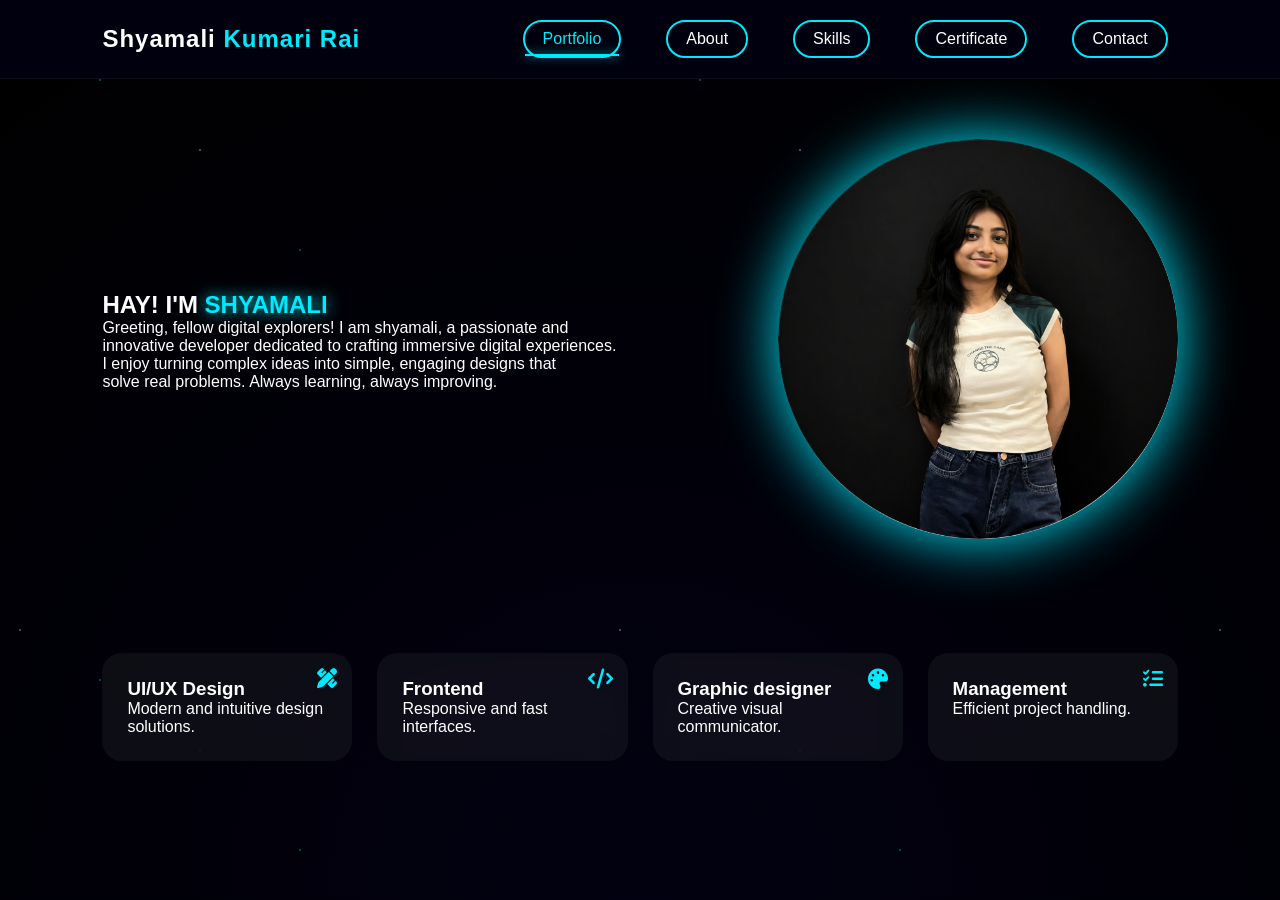
<file: index.html>
<!DOCTYPE html>
<html lang="en">
<head>
  <meta charset="UTF-8">
  <meta name="viewport" content="width=device-width, initial-scale=1.0">
  <title>Shyamali Kumari Rai - Portfolio</title>
  <link rel="stylesheet" href="https://cdnjs.cloudflare.com/ajax/libs/font-awesome/6.5.0/css/all.min.css">
  <link rel="stylesheet" href="css/main.css">
  <link rel="stylesheet" href="style.css">
</head>
<body>

<div class="stars"></div>
<div class="stars2"></div>
<div class="stars3"></div>

<!-- NAVBAR -->
<header>
  <div class="logo">Shyamali <span>Kumari Rai</span></div>
  <nav>
    <a href="index.html" class="active">Portfolio</a>
    <a href="about.html">About</a>
    <a href="skills.html">Skills</a>
    <a href="certificate.html">Certificate</a>
    <a href="contact.html">Contact</a>
  </nav>
</header>

<!-- HERO SECTION -->
<section class="hero">
  <div class="hero-text">
    <h1>HAY! I'M <span>SHYAMALI</span><br></h1>
    <p>Greeting, fellow digital explorers! I am shyamali, a passionate and </p>
    <p>innovative developer dedicated to crafting immersive digital experiences.</p>
    <p>I enjoy turning complex ideas into simple, engaging designs that</p>
    <p>solve real problems. Always learning, always improving.</p>


  </div>

  <div class="hero-img">
    <img src="assets/profile.png" alt="profile">
  </div>
</section>
<div class="cards">

  <div class="card">
    <div class="icon"><i class="fas fa-pencil-ruler"></i></div>
    <h3>UI/UX Design</h3>
    <p>Modern and intuitive design solutions.</p>
  </div>

  <div class="card">
    <div class="icon"><i class="fas fa-code"></i></div>
    <h3>Frontend</h3>
    <p>Responsive and fast interfaces.</p>
  </div>

  <div class="card">
    <div class="icon"><i class="fas fa-palette"></i></div>
    <h3>Graphic designer</h3>
    <p>Creative visual communicator.</p>
  </div>

  <div class="card">
    <div class="icon"><i class="fas fa-tasks"></i></div>
    <h3>Management</h3>
    <p>Efficient project handling.</p>
  </div>

</div>
 </script>
</body>
</html>
</file>
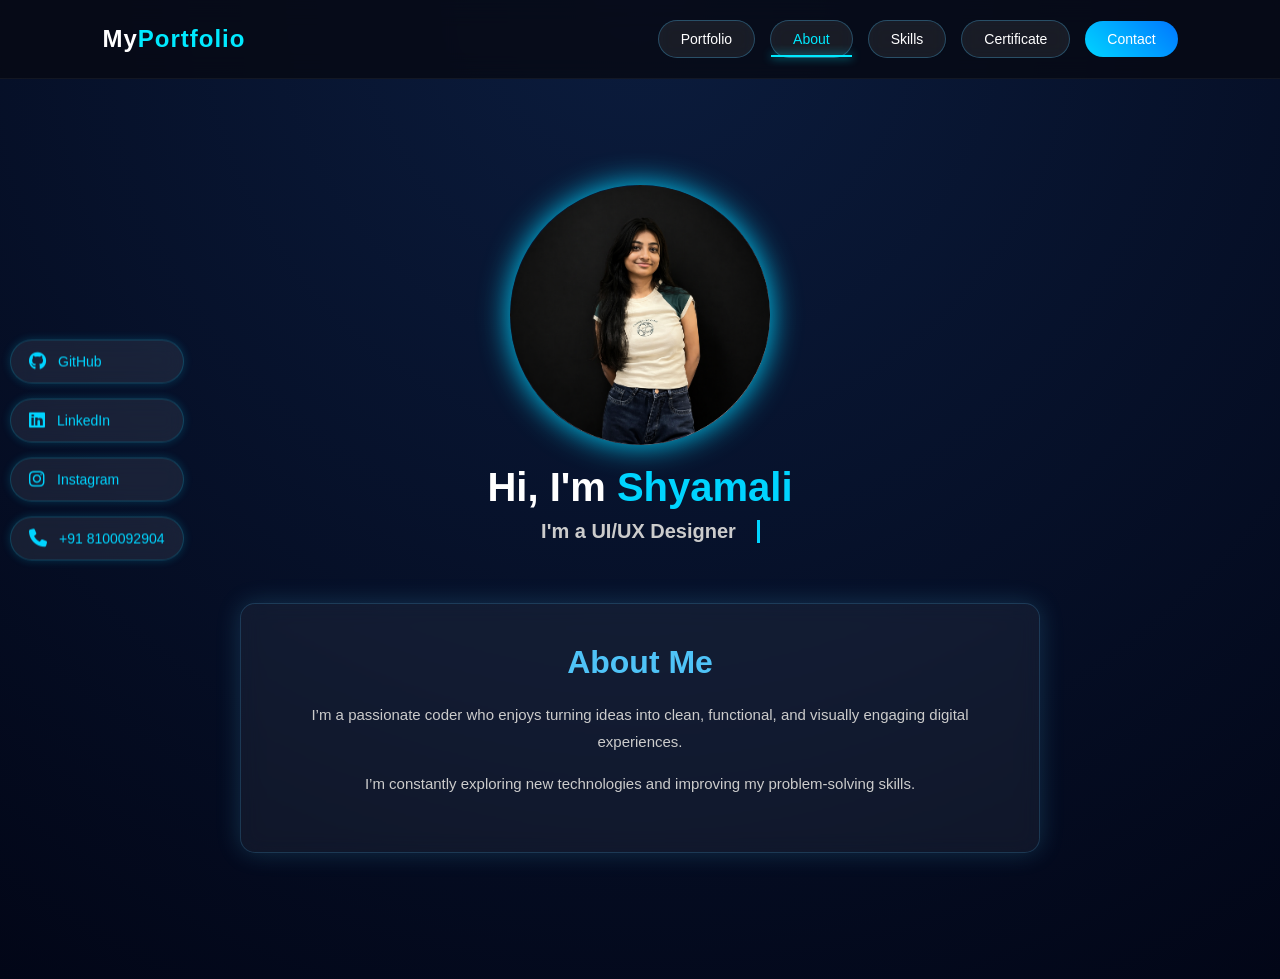
<file: about.html>
<!DOCTYPE html>
<html lang="en">
<head>
  <meta charset="UTF-8">
  <meta name="viewport" content="width=device-width, initial-scale=1.0">
  <title>About - Shyamali Kumari Rai</title>
  <link rel="stylesheet" href="https://cdnjs.cloudflare.com/ajax/libs/font-awesome/6.5.0/css/all.min.css">
  <link rel="stylesheet" href="css/main.css">
  <link rel="stylesheet" href="about.css">
</head>

<body>

<!-- 🌌 Stars -->
<div class="stars"></div>

<!-- Navbar -->
<header class="navbar">
  <div class="logo">My<span>Portfolio</span></div>
  <nav>
    <a href="index.html">Portfolio</a>
    <a href="about.html" class="active">About</a>
    <a href="skills.html">Skills</a>
    <a href="certificate.html">Certificate</a>
    <a href="contact.html">Contact</a>
  </nav>
</header>

<!-- 🔥 Sliding Social Icons -->
<div class="sidebar">

  <a href="https://github.com/Shyamali-kumari-rai" target="_blank" class="side-btn">
    <i class="fab fa-github"></i>
    <span>GitHub</span>
  </a>

  <a href="https://linkedin.com/in/shyamali-kumari-rai-792b463b5" target="_blank" class="side-btn">
    <i class="fab fa-linkedin"></i>
    <span>LinkedIn</span>
  </a>

  <a href="https://instagram.com/shyamali.5" target="_blank" class="side-btn">
    <i class="fab fa-instagram"></i>
    <span>Instagram</span>
  </a>

  <a href="tel:+918100092904" class="side-btn">
    <i class="fas fa-phone"></i>
    <span>+91 8100092904</span>
  </a>

</div>

<!-- Main Content -->
<section class="hero">
  <div class="content">

    <img src="assets/profile.png" class="profile">

    <h1>Hi, I'm <span>Shyamali</span></h1>
    <h2 class="typing">I'm a UI/UX Designer</h2>

    <section class="about">
      <h2>About Me</h2>

      <p>
        I’m a passionate coder who enjoys turning ideas into clean, functional, and visually engaging digital experiences.
      </p>

      <p>
        I’m constantly exploring new technologies and improving my problem-solving skills.
      </p>
    </section>


  </div>
</section>

</body>
</html>
</file>
<file: css/main.css>
/* =========================================================
   GLOBAL BASE & CSS VARIABLES (THEME)
   ========================================================= */
:root {
  --primary-glow: #00eaff;
  --secondary-glow: #a855f7;
  --accent-pink: #ec4899;
  --bg-dark: #070913;
  --bg-card: rgba(18, 24, 43, 0.75);
  --bg-card-hover: rgba(28, 38, 68, 0.85);
  --border-glass: rgba(0, 234, 255, 0.2);
  --border-glass-hover: rgba(0, 234, 255, 0.6);
  --text-main: #f8fafc;
  --text-muted: #94a3b8;
  --font-family: 'Segoe UI', Tahoma, Geneva, Verdana, sans-serif;
  --transition: all 0.3s cubic-bezier(0.4, 0, 0.2, 1);
}

* {
  margin: 0;
  padding: 0;
  box-sizing: border-box;
}

body {
  font-family: var(--font-family);
  background-color: var(--bg-dark);
  color: var(--text-main);
  min-height: 100vh;
  overflow-x: hidden;
  position: relative;
}

/* Background animated stars / gradients */
.stars, .stars2, .stars3 {
  position: fixed;
  top: 0;
  left: 0;
  width: 100%;
  height: 100%;
  pointer-events: none;
  z-index: 0;
}

.stars {
  background: radial-gradient(circle at 20% 30%, rgba(0, 234, 255, 0.08) 0%, transparent 40%),
              radial-gradient(circle at 80% 70%, rgba(168, 85, 247, 0.08) 0%, transparent 40%),
              radial-gradient(ellipse at bottom, #111726 0%, #070913 100%);
}

/* NAVBAR */
header, .navbar {
  display: flex;
  justify-content: space-between;
  align-items: center;
  padding: 20px 8%;
  background: rgba(7, 9, 19, 0.8);
  backdrop-filter: blur(12px);
  position: sticky;
  top: 0;
  z-index: 100;
  border-bottom: 1px solid rgba(255, 255, 255, 0.05);
}

.logo {
  font-size: 1.5rem;
  font-weight: 700;
  color: #fff;
  letter-spacing: 1px;
}

.logo span {
  color: var(--primary-glow);
}

nav {
  display: flex;
  gap: 25px;
  align-items: center;
}

nav a {
  text-decoration: none;
  color: var(--text-muted);
  font-weight: 500;
  transition: var(--transition);
  position: relative;
  padding: 6px 0;
}

nav a:hover,
nav a.active {
  color: var(--primary-glow);
}

nav a::after {
  content: '';
  position: absolute;
  bottom: 0;
  left: 0;
  width: 0;
  height: 2px;
  background: var(--primary-glow);
  box-shadow: 0 0 10px var(--primary-glow);
  transition: var(--transition);
}

nav a:hover::after,
nav a.active::after {
  width: 100%;
}

.admin-nav-btn {
  padding: 6px 14px;
  border-radius: 8px;
  background: rgba(0, 234, 255, 0.1);
  border: 1px solid var(--border-glass);
  color: var(--primary-glow) !important;
  font-size: 0.9rem;
}

.admin-nav-btn:hover {
  background: var(--primary-glow);
  color: #000 !important;
  box-shadow: 0 0 15px var(--primary-glow);
}

/* Utility UI components */
.loading-spinner {
  display: flex;
  flex-direction: column;
  align-items: center;
  justify-content: center;
  padding: 40px;
  color: var(--text-muted);
  gap: 15px;
}

.spinner {
  width: 40px;
  height: 40px;
  border: 3px solid rgba(0, 234, 255, 0.2);
  border-top-color: var(--primary-glow);
  border-radius: 50%;
  animation: spin 0.8s linear infinite;
}

@keyframes spin {
  to { transform: rotate(360deg); }
}

@media (max-width: 768px) {
  header, .navbar {
    flex-direction: column;
    gap: 15px;
    padding: 15px 5%;
  }
  nav {
    flex-wrap: wrap;
    justify-content: center;
    gap: 15px;
  }
}
</file>
<file: style.css>
/* RESET */
* {
  margin: 0;
  padding: 0;
  box-sizing: border-box;
}

/* BODY */
body {
  font-family: 'Poppins', sans-serif;
  background: radial-gradient(circle at bottom, #020111 0%, #000000 100%);
  color: white;
  overflow-x: hidden;
}

/* 🌌 STARS BACKGROUND */
.stars, .stars2, .stars3 {
  position: fixed;
  width: 100%;
  height: 100%;
  z-index: -1;
}

/* small stars */
.stars {
  background-image:
    radial-gradient(1px 1px at 20px 30px, #fff, transparent),
    radial-gradient(1px 1px at 100px 80px, #00eaff, transparent),
    radial-gradient(1px 1px at 200px 150px, #fff, transparent),
    radial-gradient(1px 1px at 300px 250px, #00eaff, transparent);
  background-size: 600px 600px;
  animation: moveStars 80s linear infinite;
}

/* medium stars */
.stars2 {
  background: url('https://www.transparenttextures.com/patterns/stardust.png');
  opacity: 0.4;
  animation: moveStars 150s linear infinite;
}

/* glow stars */
.stars3 {
  background: url('https://www.transparenttextures.com/patterns/stardust.png');
  opacity: 0.8;
  animation: twinkle 3s infinite alternate;
}

/* animations */
@keyframes moveStars {
  from { transform: translateY(0); }
  to { transform: translateY(-2000px); }
}

@keyframes twinkle {
  from { opacity: 0.3; }
  to { opacity: 1; }
}

/* NAVBAR */
header {
  display: flex;
  justify-content: space-between;
  align-items: center;
  padding: 20px 8%;
  background: rgba(0,0,20,0.7);
}

/* NAV BUTTONS */
nav a {
  color: white;
  text-decoration: none;
  margin: 0 10px;
  padding: 8px 18px;
  border: 2px solid #00eaff;
  border-radius: 25px;
  transition: 0.3s;
}

nav a:hover {
  background: #00eaff;
  color: #000;
  box-shadow: 0 0 15px #00eaff;
}

/* HERO */
.hero {
  display: flex;
  justify-content: space-between;
  align-items: center;
  padding: 60px 8%;
}

.hero-text h1 span {
  color: #00eaff;
  text-shadow: 0 0 15px #00eaff;
}

/* PROFILE IMAGE */
.hero-img img {
  width: 400px;
  height: 400px;
  border-radius: 50%;
  object-fit: cover;
  filter: drop-shadow(0 0 30px #00eaff);
  transition: 0.3s;
}

.hero-img img:hover {
  transform: scale(1.05);
}

/* CARDS GRID */
.cards {
  display: grid;
  grid-template-columns: repeat(4, 1fr);
  gap: 25px;
  padding: 50px 8%;
}

/* CARD */
.card {
  position: relative;
  padding: 25px;
  border-radius: 20px;
  background: rgba(255,255,255,0.05);
  backdrop-filter: blur(10px);
  transition: 0.3s;
}

.card:hover {
  transform: translateY(-10px);
  box-shadow: 0 0 25px #00eaff;
}

/* ICON */
.icon {
  position: absolute;
  top: 15px;
  right: 15px;
  font-size: 20px;
  color: #00eaff;
}

/* ========================= */
/* 📱 TABLET (<=1000px) */
/* ========================= */
@media (max-width: 1000px) {
  .cards {
    grid-template-columns: repeat(2, 1fr);
  }

  .hero {
    flex-direction: column;
    text-align: center;
  }

  .hero-img img {
    width: 300px;
    height: 300px;
    margin-top: 20px;
  }
}

/* ========================= */
/* 📱 MOBILE (<=768px) */
/* ========================= */
@media (max-width: 768px) {

  header {
    flex-direction: column;
    gap: 10px;
  }

  nav {
    display: flex;
    flex-wrap: wrap;
    justify-content: center;
    gap: 10px;
  }

  nav a {
    margin: 5px;
    padding: 6px 14px;
    font-size: 14px;
    border-radius: 20px;
    border: 1.5px solid #00eaff;
  }

  .hero {
    flex-direction: column;
    text-align: center;
    padding: 40px 5%;
  }

  .hero-text {
    width: 100%;
  }

  .hero-text h1 {
    font-size: 26px;
  }

  .hero-text p {
    font-size: 14px;
  }

  .hero-img img {
    width: 260px;
    height: 260px;
    margin-top: 20px;
  }

  .cards {
    grid-template-columns: 1fr;
    padding: 30px 5%;
  }
}

/* ========================= */
/* 📱 SMALL MOBILE (<=600px) */
/* ========================= */
@media (max-width: 600px) {
  .cards {
    grid-template-columns: 1fr;
  }
}
</file>
<file: about.css>
/* RESET */
* {
    margin: 0;
    padding: 0;
    box-sizing: border-box;
}

/* BODY */
body {
    font-family: 'Poppins', sans-serif;
    background: radial-gradient(circle at top, #0b1c3d, #020617);
    color: white;
    overflow-x: hidden;
}

/* 🌌 STARS BACKGROUND */
.stars {
    position: fixed;
    width: 100%;
    height: 100%;
    background: transparent url('https://www.transparenttextures.com/patterns/stardust.png');
    animation: moveStars 50s linear infinite;
    z-index: -1;
}

@keyframes moveStars {
    from { background-position: 0 0; }
    to { background-position: 1000px 1000px; }
}

/* NAVBAR */
header {
    display: flex;
    justify-content: space-between;
    align-items: center;
    padding: 20px 10%;
}

/* NAV LINKS AS BUTTONS */
nav {
    display: flex;
    gap: 15px;
}

/* BUTTON STYLE */
nav a {
    text-decoration: none;
    padding: 10px 22px;
    border-radius: 25px;
    color: #fff;
    font-size: 14px;
    background: rgba(255, 255, 255, 0.08);
    border: 1px solid rgba(79,195,247,0.3);
    
    backdrop-filter: blur(8px);
    transition: 0.3s;
}

/* HOVER EFFECT */
nav a:hover {
    color: #4fc3f7;
    border: 1px solid #4fc3f7;
    box-shadow: 0 0 12px #4fc3f7, 0 0 25px #4fc3f7;
    transform: translateY(-3px);
}

/* ACTIVE / CLICK EFFECT */
nav a:active {
    transform: scale(0.95);
}

/* SPECIAL CONTACT BUTTON */
nav a:last-child {
    background: linear-gradient(45deg, #00d4ff, #0077ff);
    border: none;
}

nav a:last-child:hover {
    box-shadow: 0 0 20px #00d4ff;
    color: white;
}
/* CONTACT BUTTON */
.contact {
    background: linear-gradient(45deg, #4fc3f7, #0288d1);
}

.contact:hover {
    transform: scale(1.1);
    box-shadow: 0 0 20px #4fc3f7;
}

/* SIDEBAR */
/* SIDEBAR CONTAINER */
/* SIDEBAR POSITION */
.sidebar {
    position: fixed;
    top: 50%;
    left: 10px;
    transform: translateY(-50%);
    display: flex;
    flex-direction: column;
    gap: 15px;
    z-index: 100;
}

/* BUTTON STYLE */
.side-btn {
    display: flex;
    align-items: center;
    gap: 12px;
    padding: 12px 18px;
    border-radius: 30px;
    background: rgba(255,255,255,0.08);
    color: white;
    text-decoration: none;
    font-size: 14px;
    backdrop-filter: blur(10px);
    border: 1px solid rgba(0,212,255,0.2);
    box-shadow: 0 0 10px rgba(0,212,255,0.2);
    transition: 0.3s;
}

/* ICON */
.side-btn i {
    font-size: 18px;
    color: #00d4ff;
}

/* HOVER EFFECT */
.side-btn:hover {
    background: linear-gradient(45deg, #00d4ff, #0077ff);
    transform: translateX(5px);
    box-shadow: 0 0 20px #00d4ff;
}

/* ICON ON HOVER */
.side-btn:hover i {
    color: white;
}
/* HERO SECTION */
.hero {
    width: 100%;
    min-height: 100vh;
    display: flex;
    justify-content: center;
    align-items: center;
    padding: 40px 20px;
}

/* CONTENT */
.content {
    width: 100%;
    max-width: 1200px;
    margin: 0 auto;
    display: flex;
    flex-direction: column;
    align-items: center;
    text-align: center;
}

/* HERO SECTION */
.hero {
    min-height: 100vh;
    display: flex;
    justify-content: center;
    align-items: center;
    padding: 40px 20px;
}

/* CONTENT CENTER */
.hero .content {
    display: flex;
    flex-direction: column;
    align-items: center;
    text-align: center;
}

/* PROFILE IMAGE */
.profile {
    width: 260px;
    border-radius: 50%;
    margin: 40px auto 20px;
    box-shadow: 0 0 30px #00d4ff;
    animation: float 4s ease-in-out infinite;
}

/* FLOAT ANIMATION */
@keyframes float {
    0%, 100% { transform: translateY(0); }
    50% { transform: translateY(-10px); }
}

/* HEADINGS */
h1 {
    font-size: 40px;
}

span {
    color: #00d4ff;
}

/* TYPING EFFECT */
.typing {
    margin-top: 10px;
    font-size: 20px;
    color: #ccc;
    border-right: 3px solid #00d4ff;
    white-space: nowrap;
    overflow: hidden;
    width: 0;
    animation: typing 3s steps(25) forwards, blink 0.7s infinite;
}

@keyframes typing {
    to { width: 240px; }
}

@keyframes blink {
    50% { border-color: transparent; }
}

/* ABOUT SECTION */
.about {
    max-width: 800px;
    margin: 60px auto;
    padding: 40px;
    text-align: center;
    background: rgba(255, 255, 255, 0.05);
    border-radius: 15px;
    border: 1px solid rgba(79,195,247,0.2);
    backdrop-filter: blur(10px);
    box-shadow: 0 0 25px rgba(79,195,247,0.2);
}

.about h2 {
    font-size: 32px;
    color: #4fc3f7;
    margin-bottom: 20px;
}

.about p {
    color: #ccc;
    font-size: 15px;
    line-height: 1.8;
    margin-bottom: 15px;
}

.about:hover {
    transform: translateY(-5px);
    box-shadow: 0 0 40px rgba(79,195,247,0.4);
    transition: 0.4s;
}

/* BUTTONS */
.buttons {
    margin-top: 25px;
}

.btn {
    padding: 12px 25px;
    border-radius: 25px;
    text-decoration: none;
    margin: 10px;
    display: inline-block;
    transition: 0.3s;
}

/* PRIMARY BUTTON */
.primary {
    background: linear-gradient(45deg, #00d4ff, #0077ff);
    color: white;
}

.primary:hover {
    box-shadow: 0 0 20px #00d4ff;
}

/* SECONDARY BUTTON */
.secondary {
    border: 1px solid #00d4ff;
    color: #00d4ff;
}

.secondary:hover {
    background: #00d4ff;
    color: black;
}
</file>
